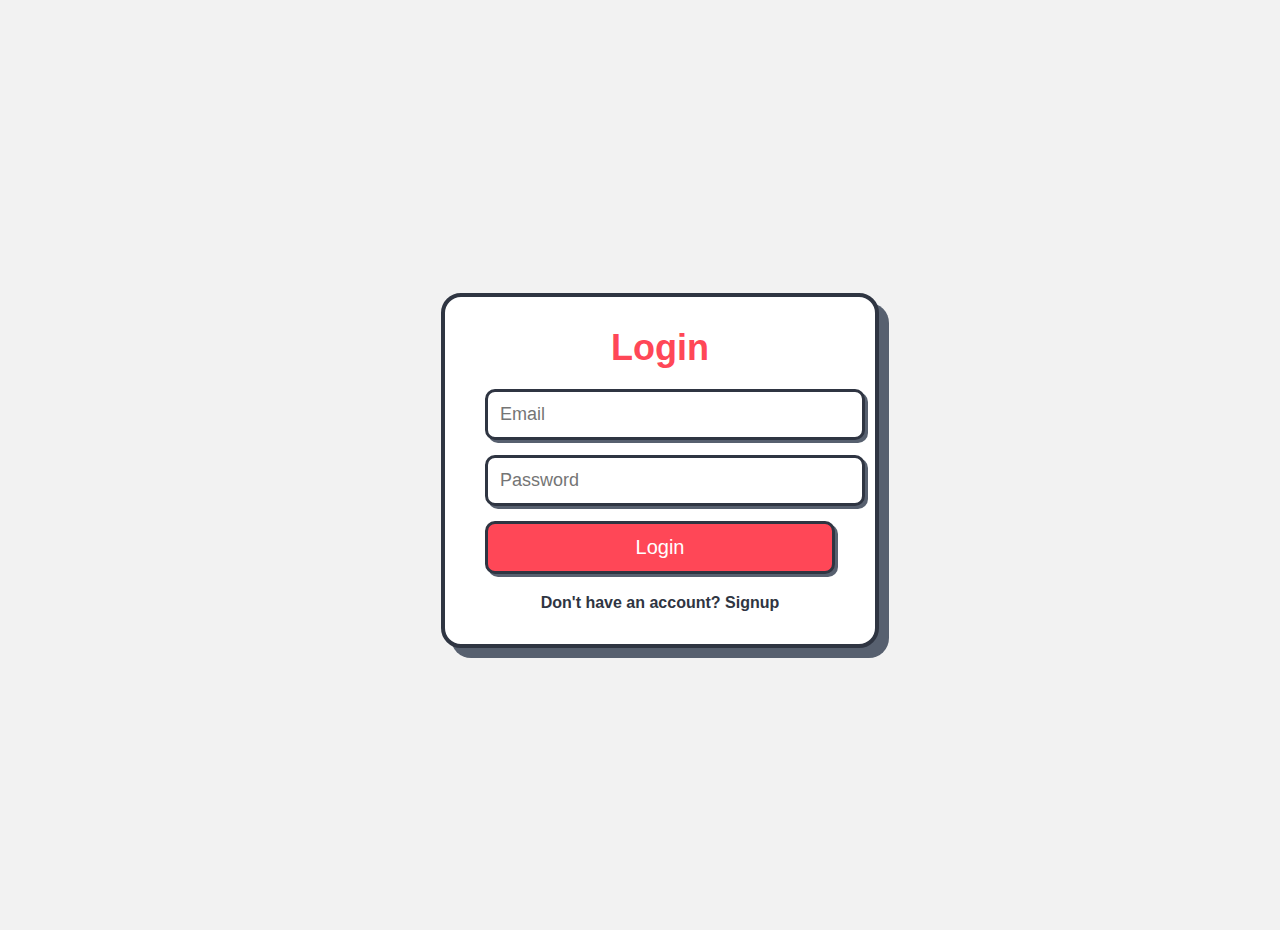
<file: templates/login.html>
<!DOCTYPE html>
<html lang="en">
<head>
    <meta charset="UTF-8">
    <meta name="viewport" content="width=device-width, initial-scale=1.0">
    <title>Login</title>
    <link rel="stylesheet" href="/static/style.css">
</head>
<body>
    <div class="form-wrapper">
        <div class="form-container">
            <h2>Login</h2>
            <form method="POST">
                <input type="email" name="email" placeholder="Email" required>
                <input type="password" name="password" placeholder="Password" required>
                <button type="submit">Login</button>
            </form>
            <a href="{{ url_for('signup') }}">Don't have an account? Signup</a>
        </div>
    </div>
</body>
</html>
</file>
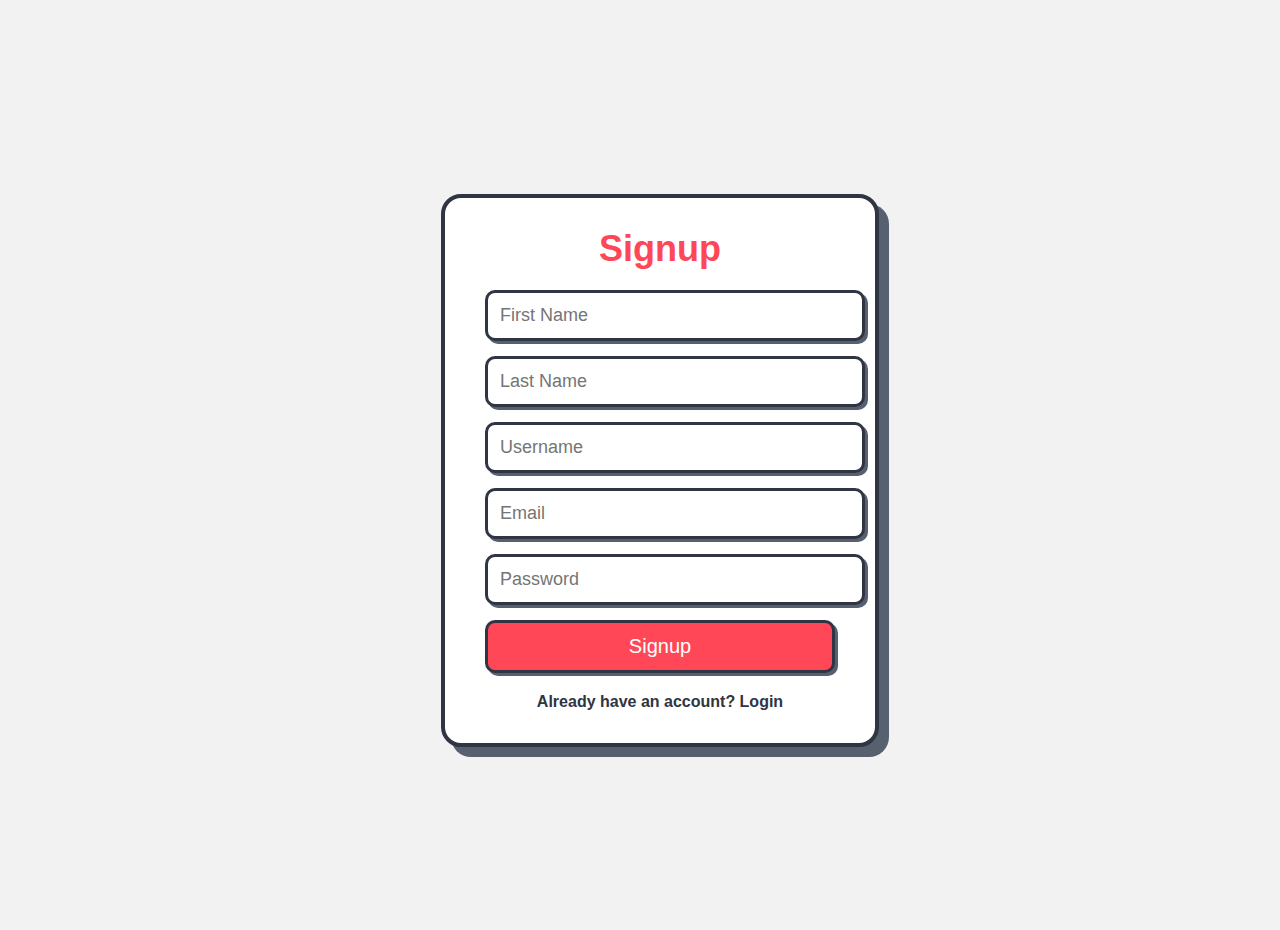
<file: templates/signup.html>
<!DOCTYPE html>
<html lang="en">
<head>
    <meta charset="UTF-8">
    <meta name="viewport" content="width=device-width, initial-scale=1.0">
    <title>Signup</title>
    <link rel="stylesheet" href="/static/style.css">
</head>
<body>
    <div class="form-wrapper">
        <div class="form-container">
            <h2>Signup</h2>
            <form method="POST">
                <input type="text" name="first_name" placeholder="First Name" required>
                <input type="text" name="last_name" placeholder="Last Name" required>
                <input type="text" name="username" placeholder="Username" required>
                <input type="email" name="email" placeholder="Email" required>
                <input type="password" name="password" placeholder="Password" required>
                <button type="submit">Signup</button>
            </form>
            <a href="{{ url_for('login') }}">Already have an account? Login</a>
        </div>
    </div>
</body>
</html>
</file>
<file: static/style.css>
/* General Styles */
html,body {
    font-family: 'Bangers', sans-serif;
    background: #f2f2f2;
    color: #333;
    padding: 10px;
    margin: 0;
    height: 100%;
    flex-direction: column;

}/* Centering Wrapper */
/* Centering Wrapper */
/* Centering Wrapper */
.form-wrapper {
    display: flex;
    justify-content: center;
    align-items: center;
    min-height: 100vh;
    width: 100vw;
    box-sizing: border-box;
    padding: 0;
    margin: 0;
}

/* Form Container */
.form-container {
    background: #ffffff;
    padding: 30px 40px;
    border: 4px solid #2f3542;
    box-shadow: 10px 10px 0px #57606f;
    width: 350px;
    border-radius: 20px;
    text-align: center;
    display: flex;
    flex-direction: column;
    gap: 20px;
    position: relative;
    overflow: hidden;
}

/* Heading */
h2 {
    color: #ff4757;
    
    font-size: 36px;
    margin: 0;
}

/* Form Styling */
form {
    display: flex;
    flex-direction: column;
    gap: 15px;
}

/* Input Fields */
input[type="tel"],
input[type="text"],
input[type="email"],
input[type="password"],
input[id="notes"]{
    width: 100%;
    padding: 12px;
    border: 3px solid #2f3542;
    border-radius: 10px;
    box-shadow: 3px 3px 0px #57606f;
    font-size: 18px;
    outline: none;
    transition: all 0.3s;
}
input[id="notes"]:hover,
input[type="tel"]:hover,
input[type="text"]:hover,
input[type="email"]:hover,
input[type="password"]:hover {
    transform: scale(1.02);
    box-shadow: 4px 4px 0px #ff4757;
}

/* Button */
button {
    padding: 12px;
    border: 3px solid #2f3542;
    background: #ff4757;
    color: #fff;
    font-size: 20px;
    border-radius: 10px;
    cursor: pointer;
    transition: all 0.3s;
    box-shadow: 3px 3px 0px #57606f;
    position: relative;
}

button:hover {
    background: #ff6b81;
    box-shadow: 3px 3px 0px #ff4757;
    transform: translateY(-3px);
}

/* Links */
a {
    color: #2f3542;
    text-decoration: none;
    font-size: 16px;
    font-weight: bold;
    position: relative;
    transition: color 0.3s;
}

/* Comic-Style Hover for Links */
a:hover {
    color: #ff4757;
}

a::after {
    content: '';
    display: block;
    width: 0;
    height: 2px;
    background: #ff4757;
    transition: width 0.3s;
}

a:hover::after {
    width: 100%;
}


/* Navbar */
.navbar {
    background: #ffcc00;
    padding: 5px 10px;
    box-shadow: 0 4px 6px rgba(0,0,0,0.1);
    display: flex;
    justify-content: space-between;
    align-items: center;
    border: 5px solid #333;
    height: 60px;
}

.navbar .main-title-text {
    font-size: 1.8em;
    color: #333;
    text-shadow: 2px 2px #fff;
    margin: 0;
}

.navbar .cart-icon {
    width: 40px;
    height: 40px;
    object-fit: contain;
}

.nav-links .btn {
    background: #ff3333;
    color: #fff;
    border: 2px solid #333;
    padding: 5px 10px;
    cursor: pointer;
    border-radius: 20px;
    box-shadow: 3px 3px #333;
    transition: transform 0.2s;
    font-size: 0.9em;
}

.nav-links .btn:hover {
    transform: scale(1.1);
}

/* Drawer Menu */
/* Main Container for Cart Items and Order Form */
.cart-content-container {
    display: flex;
    justify-content: space-between;
    gap: 20px;
    padding: 20px;
}

/* Left Container: Cart Items */
.cart-items-section {
    flex: 1;
    min-width: 45%;
}

/* Right Container: Order Form */
.order-details-section {
    flex: 1;
    min-width: 45%;
    border: 1px solid #ccc;
    padding: 20px;
    background-color: #f9f9f9;
}

/* Additional styling for cart items and order form if needed */
.cart-item {
    margin-bottom: 15px;
}

.cart-items-list {
    max-height: 500px;
    overflow-y: auto;
}

.quantity-controls {
    display: flex;
    align-items: center;
}

.quantity-btn {
    width: 30px;
    height: 30px;
    margin: 0 5px;
}

.remove-btn {
    background-color: red;
    color: white;
    border: none;
    padding: 5px;
}
.bottom {
    display: grid;
    grid-template-rows: 1fr auto; /* 1fr ka matlab flexible content, auto ka matlab footer jitna chahiye utna space le */
    min-height: 100vh;  /* Pura screen height le */
}

.footer {
    margin-top: auto;
    background-color: #333; /* Dark background */
    color: white; /* White text */
    text-align: center; /* Center-align the text */
    padding: 20px; /* Padding for spacing */
    position: relative;
    
    bottom: 0;
    width: 100%;

}


.order-btn {
    background-color: green;
    color: white;
    padding: 10px;
    border: none;
    width: 100%;
}

/* Drawer Menu */
.drawer {
    position: fixed;
    top: 0;
    left: -100%;
    width: 80vw;
    height: 100vh;
    background: #ffcc00;
    z-index: 10;
    transition: left 0.3s ease;
    padding: 20px;
    box-sizing: border-box;
    overflow-y: auto;
}

.drawer.active {
    left: 0;
    width: 100vw;
}


.drawer ul {
    list-style: none;
    padding: 0;
}

.drawer ul li {
    margin: 15px 0;
}

.drawer ul a {
    text-decoration: none;
    color: black;
    font-size: 1.5em;
    font-family: 'Bangers', sans-serif;
}

/* Drawer Icon */
.menu-toggle {
    font-size: 30px;
    cursor: pointer;
    color: black;
    margin-top: 0px;
}

.menu-toggle1 {
    font-size: 20px;
    cursor: pointer;
    color: black;
    float: right;
}
/* Product Grid */
.product-grid {
    display: grid;
    grid-template-columns: repeat(3, 1fr); /* Ensures exactly 3 per row */
    gap: 20px;
    justify-content: center;
    padding: 20px;
    max-width: 1200px;
    margin: auto;
}

/* Product Container */
.product-container {
    background: #fff;
    border: 4px solid #333;
    box-shadow: 8px 8px #333;
    border-radius: 10px;
    padding: 20px;
    text-align: center;
    transition: transform 0.2s;
    cursor: pointer;
}

.product-container:hover {
    transform: scale(1.05);
}

/* Product Image */
.product-image {
    width: 100%;
    max-width: 180px;
    height: 180px;
    object-fit: cover;
    border: 2px solid #333;
    margin-bottom: 10px;
}

/* Product Title */
.product h2 {
    font-size: 1.3em;
    color: #ff3333;
    text-shadow: 2px 2px #fff;
    margin: 5px 0;
}

/* Product Price */
.product p {
    font-size: 1em;
    margin: 0;
}

/* Buttons */
.buttonf {
    display: flex;
    justify-content: center;
    gap: 10px;
    margin-top: 10px;
}

.add2cart, .buy-btn {
    background: #33cc33;
    color: #fff;
    border: 3px solid #333;
    padding: 10px 15px;
    border-radius: 50px;
    box-shadow: 3px 3px #333;
    cursor: pointer;
    transition: transform 0.2s;
    font-size: 1em;
}

.add2cart:hover, .buy-btn:hover {
    transform: scale(1.1);
}

.buy-btn {
    background: #3399ff;
}

/* 🎯 Responsive for Mobile */
@media (max-width: 900px) {
    .product-grid {
        grid-template-columns: repeat(2, 1fr); /* 2 per row on tablets */

    }
}

@media (max-width: 600px) {
    .product-grid {
        grid-template-columns: repeat(1, 1fr); /* 1 per row on mobile */
        
    }

    .add2cart, .buy-btn {
        font-size: 0.9em;
        padding: 8px 12px;
    }
}

/* Cart Page */
.cart-item {
    background: #fff;
    border: 4px solid #333;
    box-shadow: 8px 8px #333;
    padding: 10px;
    margin: 10px 0;
    display: flex;
    gap: 20px;
    align-items: center;
}

.cart-item img {
    width: 80px;
    height: 80px;
    object-fit: cover;
    border: 2px solid #333;
}

.cart-item-details {
    flex-grow: 1;
}

.quantity-btn {
    background: #ffcc00;
    border: 2px solid #333;
    color: #333;
    padding: 3px 8px;
    border-radius: 10px;
    cursor: pointer;
    transition: transform 0.2s;
}

.quantity-btn:hover {
    transform: scale(1.2);
}

.remove-btn {
    background: #ff3333;
    color: #fff;
    border: 2px solid #333;
    padding: 5px 10px;
    cursor: pointer;
    border-radius: 20px;
    transition: transform 0.2s;
}

.remove-btn:hover {
    transform: scale(1.2);
}
/* Container Wrapper */
.product-detail-wrapper {
    display: flex;
    justify-content: center;
    padding: 40px;
}

/* Product Detail Layout */
.product-detail-container {
    display: flex;
    justify-content: space-between;
    align-items: center;
    padding: 20px;
    gap: 30;
    background: #fff;
    border: 4px solid #333;
    box-shadow: 2px 10px #333;
    max-width: 900px;
    width: 100%;
    margin: 20px;
    border-radius: 10px;
}

.product-info {
    width: 50%;
    padding-right: 20px;
}

.product-title {
    font-family: 'Bangers', cursive;
    font-size: 2.5em;
    color: #ff3333;
    text-shadow: 3px 3px #fff;
    margin-bottom: 10px;
}

.product-description {
    font-size: 1.2em;
    color: #333;
    margin-bottom: 15px;
}

.product-price {
    font-size: 1.5em;
    color: #33cc33;
    margin-bottom: 20px;
}

.product-image-preview {
    width: 45%;
    text-align: right;
}

.product-image-preview img {
    width: 100%;
    max-width: 400px;
    height: auto;
    object-fit: contain;
    border: 3px solid #333;
    box-shadow: 8px 8px #333;
}

.button-group {
    display: flex;
    gap: 15px;
}

.add-to-cart, .buy-now {
    background: #ffcc00;
    color: #333;
    border: 3px solid #333;
    padding: 10px 20px;
    border-radius: 50px;
    box-shadow: 4px 4px #333;
    cursor: pointer;
    transition: transform 0.2s;
    font-size: 1.1em;
}

.add-to-cart:hover, .buy-now:hover {
    transform: scale(1.1);
}

.buy-now {
    background: #33cc33;
    color: #fff;
}
.cart-link {
    position: relative;
    display: inline-block;
}

.cart-icon {
    width: 50px;
    height: 60px;
}

.cart-count {
    position: absolute;
    top: 10px;
    right: 10px;
    background: #ff3333;
    color: white;
    font-size: 0.7em;
    font-weight: bold;
    border-radius: 50%;
    padding: 2px 6px;
    box-shadow: 1px 1px 3px rgba(0, 0, 0, 0.3);
    transform: scale(1) translate(50%, -50%);
    transform-origin: top center;
}
.flash-message {
    padding: 10px;
    margin: 10px;
    border-radius: 5px;
    text-align: center;
}

.flash-message.warning {
    background-color: #f8d7da;
    color: #721c24;
}

.flash-message.success {
    background-color: #d4edda;
    color: #155724;
}
.order-container {
    max-width: 600px;
    margin: 20px auto;
    padding: 20px;
    background: #fff;
    box-shadow: 0px 4px 8px rgba(0, 0, 0, 0.1);
    border-radius: 8px;
    font-family: 'Bangers', cursive;
}

.order-container h2 {
    text-align: center;
    color: #333;
}

.form-group {
    margin-bottom: 15px;
}

.form-group label {
    display: block;
    font-size: 18px;
    color: #444;
}

.form-group input[type="text"],
.form-group input[type="email"],
.form-group input[type="tel"],
.form-group textarea {
    width: 100%;
    padding: 10px;
    margin-top: 5px;
    border: 1px solid #ccc;
    border-radius: 4px;
}
/* Mobile Responsive Styles */
@media (max-width: 768px) {
    /* Cart Page */
    .cart-content-container {
        flex-direction: column;
    }
    .product-grid {
        grid-template-columns: repeat(2, 1fr); /* 2 per row for tablets */
    }
    .cart-items-section, .order-details-section {
        width: 100%;
    }

    /* Product Grid */
    .product-grid {
        flex-direction: column;
    }

    .product-container {
        width: 100%;
    }

    /* Product Detail Layout */
    .product-detail-container {
        flex-direction: column;
    }

    .product-info {
        width: 100%;
    }

    .product-image-preview {
        width: 100%;
        text-align: center;
    }
}

@media (max-width: 480px) {
    /* Cart Page */
    .cart-content-container {
        padding: 10px;
    }
    .product-grid {
        grid-template-columns: repeat(1, 1fr); /* 1 per row for mobile */
    }
    /* Product Grid */
    .product-container {
        padding: 10px 0;
    }

    .product-info, .product-image-preview {
        padding: 10px;
    }
}

.btn.order-btn {
    display: block;
    width: 100%;
    padding: 10px;
    background-color: #ff4b5c;
    color: #fff;
    border: none;
    border-radius: 4px;
    cursor: pointer;
    font-size: 18px;
}

.btn.order-btn:hover {
    background-color: #ff1e36;
}
</file>
